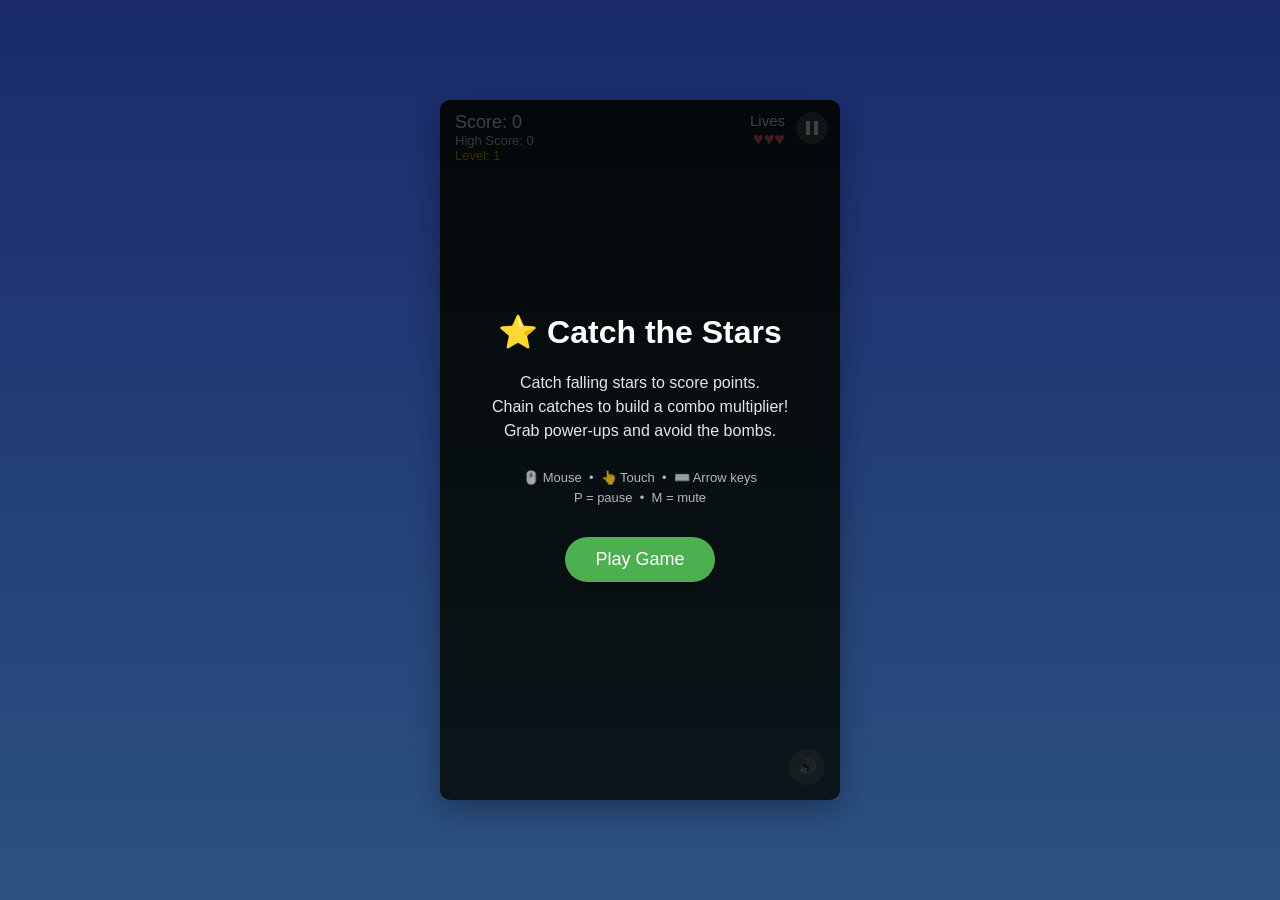
<file: index.html>
<!DOCTYPE html>
<html lang="en">
<head>
    <meta charset="UTF-8">
    <meta name="viewport" content="width=device-width, initial-scale=1.0, user-scalable=no">
    <title>Catch the Stars</title>

</head>
<body>
    <div class="game-container">
        <div class="game-ui">
            <div>
                <div>Score: <span id="score">0</span></div>
                <div class="high-score">High Score: <span id="highScore">0</span></div>
                <div class="level">Level: <span id="level">1</span></div>
            </div>
            <div class="lives-display">
                Lives
                <div id="lives"></div>
            </div>
        </div>

        <div class="combo-display hidden" id="comboDisplay"></div>

        <div class="pause-btn" id="pauseBtn"></div>
        <div class="sound-btn" id="soundBtn">🔊</div>

        <div class="power-up-indicator hidden" id="powerUpIndicator">
            <span id="powerUpName"></span>
            <div class="power-up-timer"><div id="powerUpBar"></div></div>
        </div>

        <canvas id="gameCanvas"></canvas>

        <div class="game-start" id="startScreen">
            <h2>⭐ Catch the Stars</h2>
            <p>Catch falling stars to score points.<br>
               Chain catches to build a combo multiplier!<br>
               Grab power-ups and avoid the bombs.</p>
            <p style="font-size:13px; opacity:0.7;">
                🖱️ Mouse &nbsp;•&nbsp; 👆 Touch &nbsp;•&nbsp; ⌨️ Arrow keys<br>
                P = pause &nbsp;•&nbsp; M = mute
            </p>
            <button class="btn" id="startBtn">Play Game</button>
        </div>

        <div class="game-over hidden" id="gameOverScreen">
            <h2>Game Over</h2>
            <p class="new-record hidden" id="newRecord">🏆 New High Score!</p>
            <p>Your score: <strong id="finalScore">0</strong></p>
            <p class="stats">Level reached: <span id="finalLevel">1</span> • Best combo: <span id="finalCombo">0</span></p>
            <p class="stats">High score: <span id="finalHighScore">0</span></p>
            <button class="btn" id="restartBtn">Play Again</button>
        </div>

        <div class="game-paused hidden" id="pausedScreen">
            <h2>Game Paused</h2>
            <button class="btn" id="resumeBtn">Resume</button>
            <button class="btn btn-secondary" id="quitBtn">Quit Game</button>
        </div>
    </div>
  <link rel="stylesheet" href="styles.css" />
  <script src="script.js"></script>
</body>
</html>
</file>
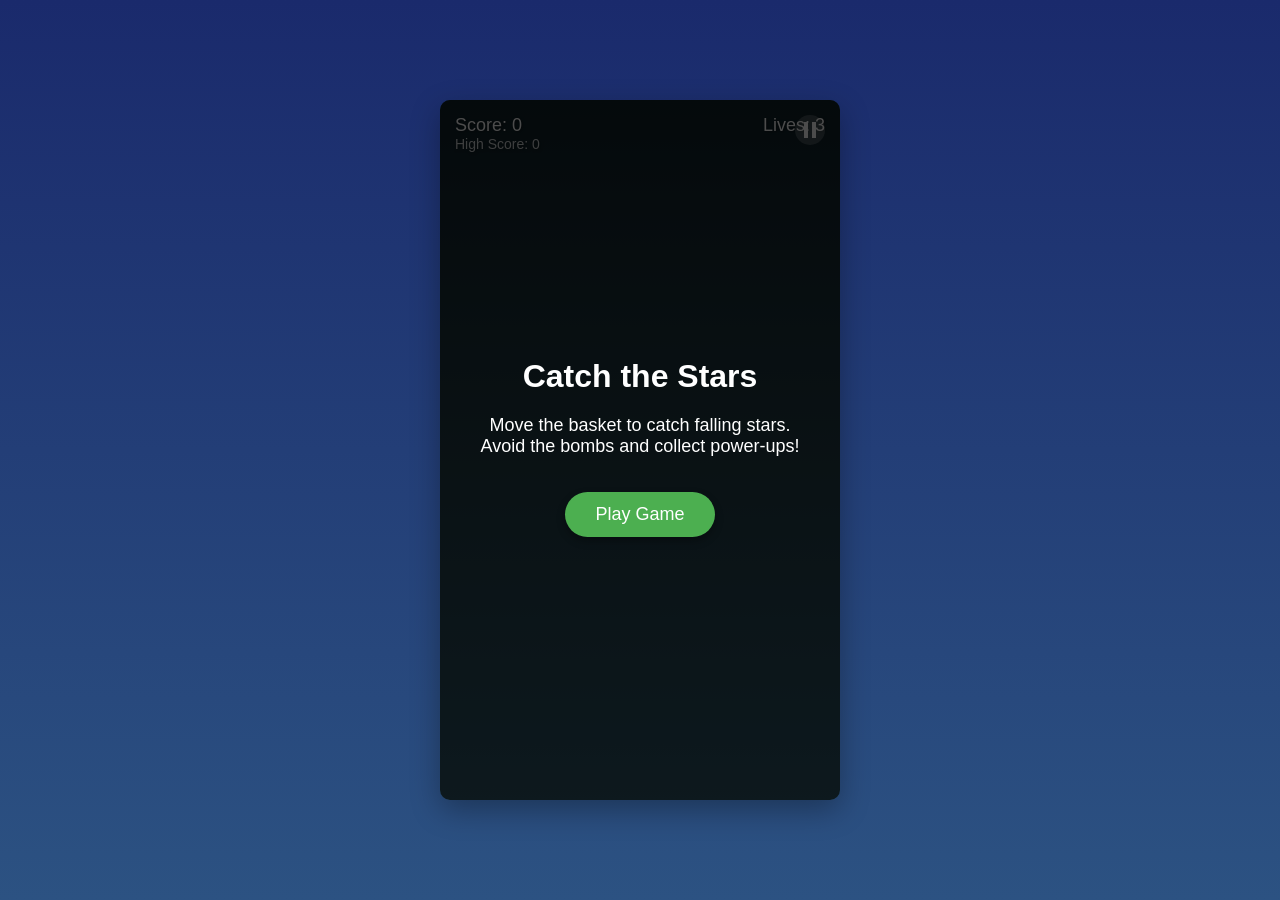
<file: v1/index.html>
<!DOCTYPE html>
<html lang="en">
<head>
    <meta charset="UTF-8">
    <meta name="viewport" content="width=device-width, initial-scale=1.0, user-scalable=no">
    <title>Catch the Stars</title>
</head>
<body>
    <div class="game-container">
        <div class="game-ui">
            <div>
                <div>Score: <span id="score">0</span></div>
                <div class="high-score">High Score: <span id="highScore">0</span></div>
            </div>
            <div>Lives: <span id="lives">3</span></div>
        </div>
        
        <div class="pause-btn" id="pauseBtn"></div>
        
        <div class="power-up-indicator hidden" id="powerUpIndicator"></div>
        
        <canvas id="gameCanvas"></canvas>
        
        <div class="game-start" id="startScreen">
            <h2>Catch the Stars</h2>
            <p>Move the basket to catch falling stars.<br>Avoid the bombs and collect power-ups!</p>
            <button class="btn" id="startBtn">Play Game</button>
        </div>
        
        <div class="game-over hidden" id="gameOverScreen">
            <h2>Game Over</h2>
            <p>Your score: <span id="finalScore">0</span></p>
            <p>High score: <span id="finalHighScore">0</span></p>
            <button class="btn" id="restartBtn">Play Again</button>
        </div>
        
        <div class="game-paused hidden" id="pausedScreen">
            <h2>Game Paused</h2>
            <button class="btn" id="resumeBtn">Resume</button>
            <button class="btn btn-secondary" id="quitBtn">Quit Game</button>
        </div>
    </div>

  <link rel="stylesheet" href="styles.css" />
  <script src="script.js"></script>

</body>
</html>
</file>
<file: styles.css>
* {
            margin: 0;
            padding: 0;
            box-sizing: border-box;
            -webkit-touch-callout: none;
            -webkit-user-select: none;
            user-select: none;
            touch-action: none;
        }

        body {
            font-family: 'Arial', sans-serif;
            display: flex;
            justify-content: center;
            align-items: center;
            min-height: 100vh;
            background: linear-gradient(to bottom, #1a2a6c, #2c5282);
            overflow: hidden;
            touch-action: none;
        }

        .game-container {
            width: 100%;
            max-width: 400px;
            height: 100vh;
            max-height: 700px;
            position: relative;
            background: linear-gradient(to bottom, #0f2027, #203a43, #2c5364);
            border-radius: 10px;
            overflow: hidden;
            box-shadow: 0 10px 30px rgba(0, 0, 0, 0.3);
            touch-action: none;
        }

        canvas {
            display: block;
            width: 100%;
            height: 100%;
            touch-action: none;
        }

        .game-ui {
            position: absolute;
            top: 0;
            left: 0;
            width: 100%;
            padding: 12px 15px;
            display: flex;
            justify-content: space-between;
            color: white;
            font-size: 18px;
            text-shadow: 1px 1px 3px rgba(0, 0, 0, 0.5);
            z-index: 10;
            pointer-events: none;
        }

        .game-ui .high-score, .game-ui .level {
            font-size: 13px;
            opacity: 0.85;
        }

        .game-ui .level { color: #FFD700; }

        .lives-display { text-align: right; padding-right: 40px; font-size: 15px; }
        .heart { color: #FF6B81; font-size: 18px; }
        .heart.lost { opacity: 0.25; filter: grayscale(1); }

        .combo-display {
            position: absolute;
            top: 80px;
            left: 15px;
            color: #FFD700;
            font-weight: bold;
            font-size: 20px;
            text-shadow: 1px 1px 4px rgba(0, 0, 0, 0.6);
            z-index: 10;
            pointer-events: none;
            transition: transform 0.1s ease;
        }

        .game-over, .game-start, .game-paused {
            position: absolute;
            top: 0;
            left: 0;
            width: 100%;
            height: 100%;
            display: flex;
            flex-direction: column;
            justify-content: center;
            align-items: center;
            background-color: rgba(0, 0, 0, 0.75);
            color: white;
            text-align: center;
            z-index: 20;
        }

        .game-over h2, .game-start h2, .game-paused h2 {
            font-size: 32px;
            margin-bottom: 20px;
        }

        .game-over p, .game-start p, .game-paused p {
            font-size: 16px;
            margin-bottom: 12px;
            line-height: 1.5;
        }

        .game-start p { margin-bottom: 25px; opacity: 0.9; }
        .game-over .stats { opacity: 0.85; font-size: 14px; }
        .new-record { color: #FFD700; font-weight: bold; font-size: 20px; }

        .btn {
            padding: 12px 30px;
            background-color: #4CAF50;
            color: white;
            border: none;
            border-radius: 30px;
            font-size: 18px;
            cursor: pointer;
            box-shadow: 0 4px 8px rgba(0, 0, 0, 0.3);
            transition: all 0.3s ease;
            -webkit-tap-highlight-color: rgba(0,0,0,0);
            margin: 5px;
        }

        .btn:hover { background-color: #45a049; transform: scale(1.05); }

        .btn-secondary { background-color: #2196F3; }
        .btn-secondary:hover { background-color: #0b7dda; }

        .hidden { display: none; }

        .power-up-indicator {
            position: absolute;
            bottom: 15px;
            left: 15px;
            color: white;
            font-size: 13px;
            background-color: rgba(0, 0, 0, 0.55);
            padding: 6px 12px;
            border-radius: 15px;
            z-index: 10;
            min-width: 140px;
        }

        .power-up-timer {
            height: 4px;
            background: rgba(255, 255, 255, 0.2);
            border-radius: 2px;
            margin-top: 5px;
            overflow: hidden;
        }

        .power-up-timer div {
            height: 100%;
            width: 100%;
            background: #FFD700;
            border-radius: 2px;
        }

        .pause-btn {
            position: absolute;
            top: 12px;
            right: 12px;
            width: 32px;
            height: 32px;
            background-color: rgba(255, 255, 255, 0.2);
            border-radius: 50%;
            display: flex;
            justify-content: center;
            align-items: center;
            z-index: 15;
            cursor: pointer;
            -webkit-tap-highlight-color: rgba(0,0,0,0);
        }

        .pause-btn::before, .pause-btn::after {
            content: '';
            width: 4px;
            height: 14px;
            background-color: white;
            margin: 0 2px;
        }

        .sound-btn {
            position: absolute;
            bottom: 15px;
            right: 15px;
            width: 36px;
            height: 36px;
            background-color: rgba(255, 255, 255, 0.2);
            border-radius: 50%;
            display: flex;
            justify-content: center;
            align-items: center;
            font-size: 16px;
            z-index: 15;
            cursor: pointer;
            -webkit-tap-highlight-color: rgba(0,0,0,0);
        }
</file>
<file: v1/styles.css>
* {
            margin: 0;
            padding: 0;
            box-sizing: border-box;
            -webkit-touch-callout: none;
            -webkit-user-select: none;
            user-select: none;
            touch-action: none;
        }
        
        body {
            font-family: 'Arial', sans-serif;
            display: flex;
            justify-content: center;
            align-items: center;
            min-height: 100vh;
            background: linear-gradient(to bottom, #1a2a6c, #2c5282);
            overflow: hidden;
            touch-action: none;
        }
        
        .game-container {
            width: 100%;
            max-width: 400px;
            height: 100vh;
            max-height: 700px;
            position: relative;
            background: linear-gradient(to bottom, #0f2027, #203a43, #2c5364);
            border-radius: 10px;
            overflow: hidden;
            box-shadow: 0 10px 30px rgba(0, 0, 0, 0.3);
            touch-action: none;
        }
        
        canvas {
            display: block;
            width: 100%;
            height: 100%;
            touch-action: none;
        }
        
        .game-ui {
            position: absolute;
            top: 0;
            left: 0;
            width: 100%;
            padding: 15px;
            display: flex;
            justify-content: space-between;
            color: white;
            font-size: 18px;
            text-shadow: 1px 1px 3px rgba(0, 0, 0, 0.5);
            z-index: 10;
        }
        
        .game-ui .high-score {
            font-size: 14px;
            opacity: 0.8;
        }
        
        .game-over, .game-start, .game-paused {
            position: absolute;
            top: 0;
            left: 0;
            width: 100%;
            height: 100%;
            display: flex;
            flex-direction: column;
            justify-content: center;
            align-items: center;
            background-color: rgba(0, 0, 0, 0.7);
            color: white;
            text-align: center;
            z-index: 20;
        }
        
        .game-over h2, .game-start h2, .game-paused h2 {
            font-size: 32px;
            margin-bottom: 20px;
        }
        
        .game-over p, .game-start p, .game-paused p {
            font-size: 18px;
            margin-bottom: 30px;
        }
        
        .btn {
            padding: 12px 30px;
            background-color: #4CAF50;
            color: white;
            border: none;
            border-radius: 30px;
            font-size: 18px;
            cursor: pointer;
            box-shadow: 0 4px 8px rgba(0, 0, 0, 0.3);
            transition: all 0.3s ease;
            -webkit-tap-highlight-color: rgba(0,0,0,0);
            margin: 5px;
        }
        
        .btn:hover {
            background-color: #45a049;
            transform: scale(1.05);
        }
        
        .btn-secondary {
            background-color: #2196F3;
        }
        
        .btn-secondary:hover {
            background-color: #0b7dda;
        }
        
        .hidden {
            display: none;
        }
        
        .power-up-indicator {
            position: absolute;
            bottom: 15px;
            left: 15px;
            color: white;
            font-size: 14px;
            background-color: rgba(0, 0, 0, 0.5);
            padding: 5px 10px;
            border-radius: 15px;
            z-index: 10;
        }
        
        .pause-btn {
            position: absolute;
            top: 15px;
            right: 15px;
            width: 30px;
            height: 30px;
            background-color: rgba(255, 255, 255, 0.2);
            border-radius: 50%;
            display: flex;
            justify-content: center;
            align-items: center;
            z-index: 15;
            cursor: pointer;
            -webkit-tap-highlight-color: rgba(0,0,0,0);
        }
        
        .pause-btn::before, .pause-btn::after {
            content: '';
            width: 4px;
            height: 16px;
            background-color: white;
            margin: 0 2px;
        }
</file>
